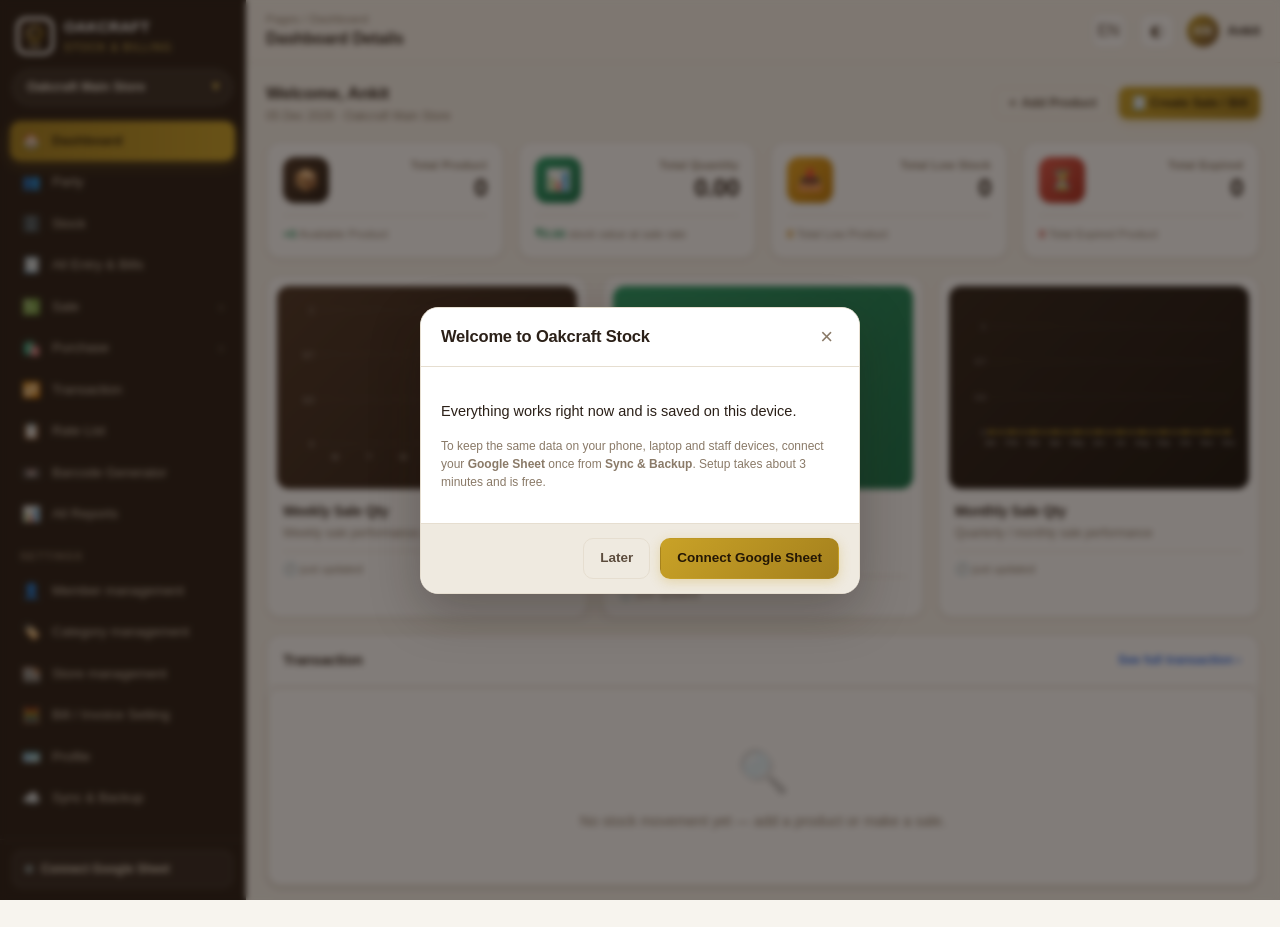
<file: index.html>
<!doctype html>
<html lang="en" data-theme="light">
<head>
<meta charset="utf-8">
<meta name="viewport" content="width=device-width, initial-scale=1, viewport-fit=cover, maximum-scale=5">
<title>Oakcraft Stock — Inventory &amp; Billing</title>
<meta name="description" content="Oakcraft Stock — inventory, stock flow, billing, GST invoices, barcode labels and reports. Works offline, syncs to your own Google Sheet.">
<meta name="theme-color" content="#241a13">
<meta name="mobile-web-app-capable" content="yes">
<meta name="apple-mobile-web-app-capable" content="yes">
<meta name="apple-mobile-web-app-status-bar-style" content="black-translucent">
<meta name="apple-mobile-web-app-title" content="Oakcraft Stock">
<meta name="format-detection" content="telephone=no">
<link rel="manifest" href="./manifest.webmanifest">
<link rel="icon" href="./assets/img/logo.svg" type="image/svg+xml">
<link rel="apple-touch-icon" href="./assets/img/icon-192.png">
<link rel="stylesheet" href="./assets/css/app.css">
</head>
<body>
<div id="app">
  <div style="margin:auto;text-align:center;padding:60px 20px">
    <img src="./assets/img/logo.svg" width="64" height="64" alt="">
    <p style="font:600 15px system-ui;color:#8a7a68;margin-top:14px">Loading Oakcraft Stock…</p>
  </div>
</div>
<div id="toasts"></div>
<div id="printarea"></div>

<script src="./assets/js/util.js"></script>
<script src="./assets/js/i18n.js"></script>
<script src="./assets/js/db.js"></script>
<script src="./assets/js/api.js"></script>
<script src="./assets/js/sync.js"></script>
<script src="./assets/js/model.js"></script>
<script src="./assets/js/seed.js"></script>
<script src="./assets/js/ui.js"></script>
<script src="./assets/js/charts.js"></script>
<script src="./assets/js/barcode.js"></script>
<script src="./assets/js/qrcode.js"></script>
<script src="./assets/js/app.js"></script>
<script src="./assets/js/print.js"></script>
<script src="./assets/js/pages/dashboard.js"></script>
<script src="./assets/js/pages/party.js"></script>
<script src="./assets/js/pages/stock.js"></script>
<script src="./assets/js/pages/docs.js"></script>
<script src="./assets/js/pages/misc.js"></script>
<script src="./assets/js/pages/barcode.js"></script>
<script src="./assets/js/pages/reports.js"></script>
<script src="./assets/js/pages/settings.js"></script>
<script src="./assets/js/native.js"></script>
</body>
</html>
</file>
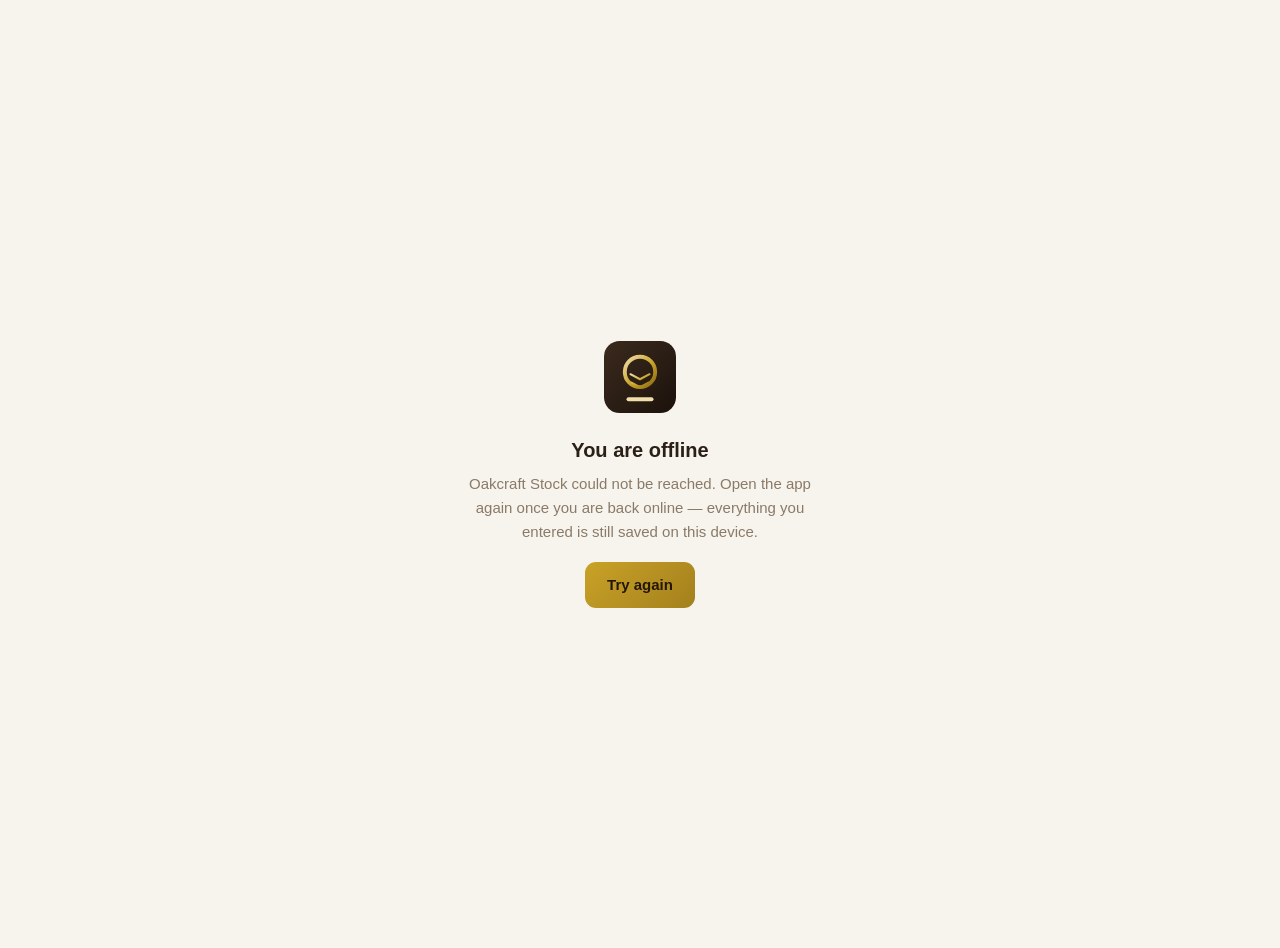
<file: offline.html>
<!doctype html>
<html lang="en"><head><meta charset="utf-8">
<meta name="viewport" content="width=device-width,initial-scale=1">
<title>Oakcraft Stock — offline</title>
<style>
 body{margin:0;min-height:100vh;display:grid;place-items:center;background:#f7f4ee;color:#2b2018;
      font:15px/1.6 -apple-system,BlinkMacSystemFont,"Segoe UI",Roboto,sans-serif;text-align:center;padding:24px}
 .c{max-width:380px} h1{font-size:20px;margin:14px 0 6px} p{color:#8a7a68;margin:0 0 18px}
 a{display:inline-block;background:linear-gradient(135deg,#c9a227,#a4801d);color:#241705;text-decoration:none;
   font-weight:700;padding:11px 22px;border-radius:11px}
</style></head>
<body><div class="c">
 <img src="./assets/img/logo.svg" width="72" height="72" alt="">
 <h1>You are offline</h1>
 <p>Oakcraft Stock could not be reached. Open the app again once you are back online — everything you entered is still saved on this device.</p>
 <a href="./index.html">Try again</a>
</div></body></html>
</file>
<file: assets/css/app.css>
/* ==========================================================================
   Oakcraft Stock — Inventory & Billing
   Design system: oak / walnut / gold on ivory, with full dark mode.
   ========================================================================== */

:root{
  --oak-900:#1b120c; --oak-800:#241a13; --oak-700:#33241a; --oak-600:#4a3425;
  --oak-500:#6b4c34; --oak-400:#8d6a4b; --oak-300:#b8977a;
  --gold-600:#a4801d; --gold-500:#c9a227; --gold-400:#dcbb52; --gold-200:#f0dfa8;
  --ivory:#f7f4ee; --ivory-2:#efeae0; --paper:#ffffff;
  --line:#e6ded0; --line-2:#d6ccb9;
  --ink:#2b2018; --ink-2:#5c4c3d; 
  --ink-3:#8a7a68;
  --green:#1e8e5a; --green-bg:#e6f5ee;
  --red:#c0392b;  --red-bg:#fdecea;
  --amber:#c9820a;--amber-bg:#fdf3e0;
  --blue:#2f6fed; --blue-bg:#eaf1fe;
  --purple:#6b4ce6;
  --radius:14px; --radius-sm:9px;
  --shadow-1:0 1px 2px rgba(43,32,24,.06), 0 2px 8px rgba(43,32,24,.05);
  --shadow-2:0 6px 24px rgba(43,32,24,.12);
  --shadow-3:0 18px 50px rgba(27,18,12,.28);
  --sidebar-w:246px;
  --bg:var(--ivory); --card:var(--paper); --fg:var(--ink); --fg-2:var(--ink-2); --fg-3:var(--ink-3);
  --border:var(--line); --border-2:var(--line-2); --sunk:var(--ivory-2);
  --font:-apple-system,BlinkMacSystemFont,"Segoe UI",Roboto,"Helvetica Neue",Arial,"Noto Sans",sans-serif;
  --mono:ui-monospace,SFMono-Regular,Menlo,Consolas,monospace;
  --safe-b:env(safe-area-inset-bottom,0px);
}
@media (prefers-color-scheme: dark){
  :root:not([data-theme="light"]){
    --bg:#14100c; --card:#1e1811; --paper:#1e1811; --fg:#f2ead9; --fg-2:#c3b6a1; --fg-3:#93866f;
    --border:#332920; --border-2:#453729; --sunk:#181310; --ivory-2:#181310;
    --green-bg:#10291f; --red-bg:#2c1613; --amber-bg:#2b2009; --blue-bg:#131f36;
    --shadow-1:0 1px 2px rgba(0,0,0,.4); --shadow-2:0 6px 24px rgba(0,0,0,.5);
    --shadow-3:0 18px 50px rgba(0,0,0,.65);
  }
}
html[data-theme="dark"]{
  --bg:#14100c; --card:#1e1811; --paper:#1e1811; --fg:#f2ead9; --fg-2:#c3b6a1; --fg-3:#93866f;
  --border:#332920; --border-2:#453729; --sunk:#181310; --ivory-2:#181310;
  --green-bg:#10291f; --red-bg:#2c1613; --amber-bg:#2b2009; --blue-bg:#131f36;
  --shadow-1:0 1px 2px rgba(0,0,0,.4); --shadow-2:0 6px 24px rgba(0,0,0,.5);
  --shadow-3:0 18px 50px rgba(0,0,0,.65);
}

*,*::before,*::after{box-sizing:border-box}
html,body{height:100%}
body{
  margin:0;background:var(--bg);color:var(--fg);font-family:var(--font);
  font-size:14.5px;line-height:1.5;-webkit-font-smoothing:antialiased;
  -webkit-tap-highlight-color:transparent;overscroll-behavior-y:none;
}
h1,h2,h3,h4,h5{margin:0;font-weight:650;letter-spacing:-.011em}
a{color:var(--blue);text-decoration:none}
button,input,select,textarea{font:inherit;color:inherit}
::-webkit-scrollbar{width:10px;height:10px}
::-webkit-scrollbar-thumb{background:var(--border-2);border-radius:20px;border:3px solid transparent;background-clip:content-box}
::-webkit-scrollbar-track{background:transparent}

/* ---------- Layout ---------- */
#app{display:flex;min-height:100%}
.sidebar{
  width:var(--sidebar-w);flex:0 0 var(--sidebar-w);background:var(--oak-800);color:#e9dfd0;
  display:flex;flex-direction:column;position:fixed;inset:0 auto 0 0;z-index:60;
  border-right:1px solid rgba(255,255,255,.05);
}
.sidebar__brand{display:flex;align-items:center;gap:10px;padding:16px 16px 12px}
.sidebar__brand img{width:38px;height:38px;border-radius:10px;background:#fff;padding:3px;object-fit:contain}
.sidebar__brand b{display:block;font-size:15px;color:#fff;letter-spacing:.2px}
.sidebar__brand span{display:block;font-size:11px;color:var(--gold-400);letter-spacing:.09em;text-transform:uppercase}
.store-pick{margin:2px 12px 10px;position:relative}
.store-pick select{
  width:100%;appearance:none;background:rgba(255,255,255,.07);border:1px solid rgba(255,255,255,.14);
  color:#f4ece0;border-radius:999px;padding:8px 30px 8px 14px;font-size:12.5px;font-weight:600;cursor:pointer
}
.store-pick::after{content:"▾";position:absolute;right:13px;top:7px;color:var(--gold-400);pointer-events:none}
.nav{flex:1;overflow-y:auto;padding:4px 10px 16px;scrollbar-width:thin}
.nav__label{font-size:10.5px;letter-spacing:.13em;color:#8b7b68;text-transform:uppercase;margin:14px 10px 6px;font-weight:700}
.nav a,.nav button.navitem{
  display:flex;align-items:center;gap:11px;width:100%;padding:9px 12px;margin:1px 0;border-radius:10px;
  color:#cfc2b0;font-size:13.5px;font-weight:520;background:none;border:0;cursor:pointer;text-align:left;
  transition:background .13s,color .13s
}
.nav a .ic,.nav button .ic{width:19px;text-align:center;font-size:15px;opacity:.9;flex:0 0 19px}
.nav a:hover,.nav button.navitem:hover{background:rgba(255,255,255,.06);color:#fff}
.nav a.active{background:linear-gradient(90deg,var(--gold-600),var(--gold-500));color:#231705;font-weight:700;box-shadow:0 4px 14px rgba(201,162,39,.28)}
.nav a.active .ic{opacity:1}
.nav .sub{margin:0 0 4px 10px;padding-left:12px;border-left:1px dashed rgba(255,255,255,.14);display:none}
.nav .sub.open{display:block}
.nav .chev{margin-left:auto;font-size:11px;transition:transform .18s}
.nav .chev.open{transform:rotate(90deg)}
.sidebar__foot{padding:10px 12px calc(12px + var(--safe-b));border-top:1px solid rgba(255,255,255,.07)}
.sync-pill{
  display:flex;align-items:center;gap:8px;width:100%;padding:9px 12px;border-radius:10px;border:1px solid rgba(255,255,255,.13);
  background:rgba(255,255,255,.05);color:#e2d6c4;font-size:12px;font-weight:600;cursor:pointer
}
.sync-dot{width:8px;height:8px;border-radius:50%;background:var(--fg-3);flex:0 0 8px}
.sync-dot.ok{background:#2ecc71;box-shadow:0 0 0 3px rgba(46,204,113,.18)}
.sync-dot.busy{background:var(--gold-400);animation:pulse 1s infinite}
.sync-dot.err{background:#e74c3c;box-shadow:0 0 0 3px rgba(231,76,60,.18)}
.sync-dot.off{background:#7f8c8d}
@keyframes pulse{50%{opacity:.35}}

.main{flex:1;min-width:0;margin-left:var(--sidebar-w);display:flex;flex-direction:column}
.topbar{
  position:sticky;top:0;z-index:40;background:color-mix(in srgb,var(--bg) 88%,transparent);
  backdrop-filter:saturate(1.6) blur(10px);border-bottom:1px solid var(--border);
  display:flex;align-items:center;gap:12px;padding:11px 20px;min-height:56px
}
.topbar .burger{display:none;background:none;border:0;font-size:21px;color:var(--fg);cursor:pointer;padding:4px 6px;border-radius:8px}
.crumb{font-size:11.5px;color:var(--fg-3);letter-spacing:.02em}
.crumb b{color:var(--fg);font-size:16px;font-weight:680;display:block;letter-spacing:-.01em;margin-top:-1px}
.topbar__sp{flex:1}
.icon-btn{
  background:var(--card);border:1px solid var(--border);width:36px;height:36px;border-radius:10px;
  display:inline-flex;align-items:center;justify-content:center;cursor:pointer;color:var(--fg-2);font-size:16px;
  transition:.14s
}
.icon-btn:hover{border-color:var(--gold-500);color:var(--fg)}
.who{display:flex;align-items:center;gap:9px;font-size:13px;font-weight:600}
.who .av{width:32px;height:32px;border-radius:50%;background:linear-gradient(135deg,var(--gold-500),var(--oak-500));color:#fff;display:grid;place-items:center;font-size:13px;font-weight:700}
.page{padding:18px 20px 40px;flex:1}

/* ---------- Cards / KPI ---------- */
.card{background:var(--card);border:1px solid var(--border);border-radius:var(--radius);box-shadow:var(--shadow-1)}
.card-pad{padding:16px}
.card-h{display:flex;align-items:center;gap:10px;padding:14px 16px;border-bottom:1px solid var(--border);flex-wrap:wrap}
.card-h h3{font-size:14.5px}
.card-h .sp{flex:1}
.grid{display:grid;gap:14px}
.grid>*{min-width:0}
.card{min-width:0}
.split{display:grid;gap:14px;grid-template-columns:minmax(0,270px) minmax(0,1fr)}
.split-wide{display:grid;gap:14px;grid-template-columns:minmax(0,440px) minmax(0,1fr)}
.g4{grid-template-columns:repeat(4,minmax(0,1fr))}
.g3{grid-template-columns:repeat(3,minmax(0,1fr))}
.g2{grid-template-columns:repeat(2,minmax(0,1fr))}
.kpi{background:var(--card);border:1px solid var(--border);border-radius:var(--radius);padding:15px 16px;box-shadow:var(--shadow-1);position:relative;overflow:hidden}
.kpi__top{display:flex;align-items:flex-start;gap:12px}
.kpi__ic{width:46px;height:46px;border-radius:12px;display:grid;place-items:center;font-size:21px;color:#fff;flex:0 0 46px;box-shadow:var(--shadow-1)}
.kpi__t{flex:1;text-align:right}
.kpi__t small{display:block;color:var(--fg-3);font-size:11.5px;font-weight:600;letter-spacing:.02em}
.kpi__t b{font-size:24px;font-weight:720;letter-spacing:-.02em;display:block;line-height:1.15}
.kpi__f{margin-top:12px;padding-top:10px;border-top:1px solid var(--border);font-size:11.5px;color:var(--fg-3)}
.kpi__f em{font-style:normal;font-weight:700}
.bg-oak{background:linear-gradient(135deg,var(--oak-600),var(--oak-800))}
.bg-green{background:linear-gradient(135deg,#25a06a,#12724a)}
.bg-amber{background:linear-gradient(135deg,#eaa722,#c07a06)}
.bg-red{background:linear-gradient(135deg,#e2574a,#a92b1e)}
.bg-blue{background:linear-gradient(135deg,#4a86f7,#2450b8)}
.bg-gold{background:linear-gradient(135deg,var(--gold-400),var(--gold-600))}

/* ---------- Toolbar (dark strip like Stock-It) ---------- */
.toolbar{background:var(--oak-700);border-radius:var(--radius);padding:13px 14px;display:flex;gap:10px;align-items:flex-end;flex-wrap:wrap;box-shadow:var(--shadow-1)}
html[data-theme="dark"] .toolbar{background:#241c14;border:1px solid var(--border)}
.toolbar .fld{display:flex;flex-direction:column;gap:5px}
.toolbar .fld>label{font-size:11px;color:#cdbda8;font-weight:600}
.toolbar input,.toolbar select{background:#fff;border:1px solid transparent;border-radius:9px;padding:9px 11px;color:#2b2018;min-width:150px}
html[data-theme="dark"] .toolbar input,html[data-theme="dark"] .toolbar select{background:#14100c;color:var(--fg);border-color:var(--border)}
.toolbar .grow{flex:1;min-width:180px}
.toolbar .grow input{width:100%}

/* ---------- Buttons ---------- */
.btn{
  display:inline-flex;align-items:center;justify-content:center;gap:7px;border-radius:10px;border:1px solid transparent;
  padding:9px 16px;font-size:13.5px;font-weight:650;cursor:pointer;background:var(--card);color:var(--fg);
  transition:transform .07s, filter .14s, background .14s;white-space:nowrap
}
.btn:active{transform:translateY(1px)}
.btn:disabled{opacity:.5;cursor:not-allowed}
.btn-p{background:linear-gradient(135deg,var(--gold-500),var(--gold-600));color:#241705;box-shadow:0 3px 12px rgba(201,162,39,.3)}
.btn-p:hover{filter:brightness(1.06)}
.btn-oak{background:linear-gradient(135deg,var(--oak-500),var(--oak-700));color:#fff}
.btn-blue{background:linear-gradient(135deg,#4a86f7,#2f6fed);color:#fff}
.btn-green{background:linear-gradient(135deg,#25a06a,#1a8154);color:#fff}
.btn-red{background:linear-gradient(135deg,#e2574a,#c0392b);color:#fff}
.btn-ghost{background:transparent;border-color:var(--border);color:var(--fg-2)}
.btn-ghost:hover{border-color:var(--gold-500);color:var(--fg)}
.btn-sm{padding:6px 11px;font-size:12.5px;border-radius:8px}
.btn-xs{padding:3px 9px;font-size:11.5px;border-radius:7px;font-weight:700}
.btn-block{width:100%}
.chip{
  border:1px solid var(--border);background:var(--card);color:var(--fg-2);border-radius:999px;padding:6px 14px;
  font-size:12px;font-weight:650;cursor:pointer;letter-spacing:.03em;text-transform:uppercase
}
.chip.on{background:var(--blue-bg);border-color:var(--blue);color:var(--blue)}
.chips{display:flex;gap:8px;flex-wrap:wrap;margin:14px 0}

/* ---------- Tables ---------- */
.tbl-wrap{background:var(--card);border:1px solid var(--border);border-radius:var(--radius);overflow:hidden;box-shadow:var(--shadow-1);min-width:0;max-width:100%}
.tbl-scroll{overflow-x:auto;-webkit-overflow-scrolling:touch}
table.tbl{width:100%;border-collapse:collapse;font-size:13.5px;min-width:620px}
table.tbl th{
  text-align:left;font-size:11.5px;letter-spacing:.05em;text-transform:uppercase;color:var(--fg-3);
  font-weight:700;padding:12px 14px;background:var(--sunk);border-bottom:1px solid var(--border);white-space:nowrap
}
table.tbl td{padding:11px 14px;border-bottom:1px solid var(--border);vertical-align:middle}
table.tbl tbody tr:last-child td{border-bottom:0}
table.tbl tbody tr:hover{background:color-mix(in srgb,var(--gold-200) 22%,transparent)}
html[data-theme="dark"] table.tbl tbody tr:hover{background:rgba(255,255,255,.03)}
table.tbl.dense td,table.tbl.dense th{padding:8px 11px}
.num{text-align:right;font-variant-numeric:tabular-nums}
.thumb{width:38px;height:38px;border-radius:10px;background:linear-gradient(135deg,var(--oak-500),var(--oak-700));color:#fff;display:grid;place-items:center;font-weight:750;font-size:15px;flex:0 0 38px;overflow:hidden}
.thumb img{width:100%;height:100%;object-fit:cover}
.cellname{display:flex;align-items:center;gap:11px}
.cellname b{font-weight:640;display:block;font-size:13.5px}
.cellname small{color:var(--fg-3);font-size:11.5px}
.empty{padding:52px 20px;text-align:center;color:var(--fg-3)}
.empty .big{font-size:42px;opacity:.35;display:block;margin-bottom:8px}
.badge{display:inline-block;padding:3px 9px;border-radius:999px;font-size:11px;font-weight:700;letter-spacing:.02em}
.b-green{background:var(--green-bg);color:var(--green)}
.b-red{background:var(--red-bg);color:var(--red)}
.b-amber{background:var(--amber-bg);color:var(--amber)}
.b-blue{background:var(--blue-bg);color:var(--blue)}
.b-grey{background:var(--sunk);color:var(--fg-3)}
.pager{display:flex;gap:6px;align-items:center;justify-content:center;padding:12px;flex-wrap:wrap}
.pager button{border:1px solid var(--border);background:var(--card);color:var(--fg-2);border-radius:8px;min-width:32px;height:31px;cursor:pointer;font-size:12.5px}
.pager button.on{background:var(--oak-700);color:#fff;border-color:var(--oak-700)}

/* ---------- Row action menu ---------- */
.rowmenu{position:relative;display:inline-block}
.rowmenu>button{background:none;border:0;cursor:pointer;color:var(--fg-3);font-size:18px;line-height:1;padding:3px 8px;border-radius:7px}
.rowmenu>button:hover{background:var(--sunk);color:var(--fg)}
.menu{
  position:fixed;z-index:200;background:var(--card);border:1px solid var(--border);border-radius:11px;
  box-shadow:var(--shadow-2);padding:5px;min-width:172px
}
.menu button{display:flex;align-items:center;gap:9px;width:100%;background:none;border:0;padding:9px 11px;border-radius:8px;cursor:pointer;font-size:13px;color:var(--fg-2);text-align:left}
.menu button:hover{background:var(--sunk);color:var(--fg)}
.menu button.danger{color:var(--red)}

/* ---------- Forms ---------- */
.frm{display:grid;gap:14px}
.frm .row{display:grid;gap:13px}
.r2{grid-template-columns:1fr 1fr}
.r3{grid-template-columns:1fr 1fr 1fr}
.f{display:flex;flex-direction:column;gap:6px;min-width:0}
.f>label{font-size:12px;font-weight:640;color:var(--fg-2)}
.f>label .req{color:var(--red)}
.f .hint{font-size:11px;color:var(--fg-3)}
.inp,select.inp,textarea.inp{
  width:100%;background:var(--card);border:1px solid var(--border-2);border-radius:10px;padding:10px 12px;
  font-size:14px;transition:border-color .14s,box-shadow .14s;color:var(--fg)
}
.inp:focus,select.inp:focus,textarea.inp:focus{outline:0;border-color:var(--gold-500);box-shadow:0 0 0 3px rgba(201,162,39,.16)}
textarea.inp{resize:vertical;min-height:74px}
select.inp{appearance:none;background-image:url("data:image/svg+xml;charset=utf-8,%3Csvg xmlns='http://www.w3.org/2000/svg' viewBox='0 0 12 8'%3E%3Cpath fill='%238a7a68' d='M1 1l5 5 5-5'/%3E%3C/svg%3E");background-repeat:no-repeat;background-position:right 12px center;background-size:11px;padding-right:32px}
.inp-grp{display:flex}
.inp-grp .inp{border-radius:10px 0 0 10px}
.inp-grp .sfx{display:flex;align-items:center;padding:0 11px;border:1px solid var(--border-2);border-left:0;border-radius:0 10px 10px 0;background:var(--sunk);font-size:12.5px;color:var(--fg-3);font-weight:600;white-space:nowrap}
.inp-grp select.sfx{border-radius:0 10px 10px 0;min-width:110px}
.pfx{display:flex}
.pfx .lab{display:flex;align-items:center;padding:0 11px;border:1px solid var(--border-2);border-right:0;border-radius:10px 0 0 10px;background:var(--sunk);font-weight:700;color:var(--fg-3)}
.pfx .inp{border-radius:0 10px 10px 0}
.switch{display:inline-flex;align-items:center;gap:10px;cursor:pointer;font-size:13.5px}
.switch input{display:none}
.switch i{width:40px;height:23px;border-radius:999px;background:var(--border-2);position:relative;transition:.18s;flex:0 0 40px}
.switch i::after{content:"";position:absolute;top:2.5px;left:2.5px;width:18px;height:18px;border-radius:50%;background:#fff;transition:.18s;box-shadow:0 1px 3px rgba(0,0,0,.3)}
.switch input:checked + i{background:var(--green)}
.switch input:checked + i::after{transform:translateX(17px)}
.check{display:inline-flex;align-items:center;gap:9px;cursor:pointer;font-size:13.5px}
.check input{width:17px;height:17px;accent-color:var(--gold-600)}
.radio-grp{display:flex;gap:16px;flex-wrap:wrap}
.sec-title{font-size:13px;font-weight:750;color:var(--oak-500);letter-spacing:.02em;margin-top:4px;display:flex;align-items:center;gap:9px}
html[data-theme="dark"] .sec-title{color:var(--gold-400)}
.sec-title::after{content:"";height:1px;background:var(--border);flex:1}

/* ---------- Modal ---------- */
.ovl{position:fixed;inset:0;background:rgba(27,18,12,.55);backdrop-filter:blur(3px);z-index:300;display:flex;align-items:flex-start;justify-content:center;padding:22px 14px;overflow-y:auto;animation:fade .16s}
@keyframes fade{from{opacity:0}}
.modal{background:var(--card);border-radius:18px;box-shadow:var(--shadow-3);width:100%;max-width:680px;margin:auto;animation:pop .18s cubic-bezier(.2,.8,.3,1);overflow:hidden;border:1px solid var(--border)}
@keyframes pop{from{transform:translateY(14px) scale(.98);opacity:0}}
.modal.wide{max-width:1080px}
.modal.narrow{max-width:440px}
.modal__h{display:flex;align-items:center;gap:12px;padding:16px 20px;border-bottom:1px solid var(--border);position:sticky;top:0;background:var(--card);z-index:2}
.modal__h h3{flex:1;font-size:16.5px}
.modal__b{padding:20px;max-height:calc(100vh - 200px);overflow-y:auto}
.modal__f{padding:14px 20px;border-top:1px solid var(--border);display:flex;gap:10px;justify-content:flex-end;background:var(--sunk)}
.x{background:none;border:0;font-size:22px;line-height:1;cursor:pointer;color:var(--fg-3);padding:2px 6px;border-radius:8px}
.x:hover{background:var(--sunk);color:var(--fg)}

/* ---------- Toast ---------- */
#toasts{position:fixed;left:50%;transform:translateX(-50%);bottom:calc(22px + var(--safe-b));z-index:900;display:flex;flex-direction:column;gap:9px;align-items:center;pointer-events:none}
.toast{background:var(--oak-800);color:#fff;padding:11px 18px;border-radius:11px;box-shadow:var(--shadow-2);font-size:13.5px;font-weight:600;animation:up .2s;max-width:90vw}
.toast.ok{background:#12724a}.toast.err{background:#a92b1e}.toast.warn{background:#a4801d;color:#241705}
@keyframes up{from{transform:translateY(14px);opacity:0}}

/* ---------- Search dropdown ---------- */
.pick{position:relative}
.pick__list{position:absolute;z-index:220;left:0;right:0;top:calc(100% + 4px);background:var(--card);border:1px solid var(--border);border-radius:11px;box-shadow:var(--shadow-2);max-height:270px;overflow-y:auto;display:none}
.pick__list.on{display:block}
.pick__list button{display:flex;width:100%;gap:10px;align-items:center;background:none;border:0;padding:9px 12px;cursor:pointer;text-align:left;border-bottom:1px solid var(--border);color:var(--fg)}
.pick__list button:last-child{border-bottom:0}
.pick__list button:hover,.pick__list button.hl{background:var(--sunk)}
.pick__list .r{margin-left:auto;font-size:11.5px;color:var(--fg-3);text-align:right}

/* ---------- Charts ---------- */
.chart-card{border-radius:var(--radius);overflow:hidden;background:var(--card);border:1px solid var(--border);box-shadow:var(--shadow-1)}
.chart-top{padding:14px;border-radius:12px;margin:10px 10px 0}
.chart-b{padding:12px 16px 14px}
.chart-b h4{font-size:14px}
.chart-b p{margin:2px 0 0;color:var(--fg-3);font-size:12px}
.chart-b .upd{margin-top:9px;padding-top:9px;border-top:1px solid var(--border);font-size:11.5px;color:var(--fg-3)}
.legend{display:flex;gap:12px;flex-wrap:wrap;font-size:11.5px;color:var(--fg-2);margin-top:8px}
.legend i{width:10px;height:10px;border-radius:3px;display:inline-block;margin-right:5px}

/* ---------- Doc / invoice builder ---------- */
.doc-head{display:flex;align-items:center;gap:12px;margin-bottom:16px;flex-wrap:wrap}
.doc-head h2{font-size:19px;flex:1;min-width:180px}
.items-tbl{width:100%;border-collapse:collapse;font-size:13px;min-width:760px}
.items-tbl th{background:var(--sunk);font-size:10.5px;letter-spacing:.06em;text-transform:uppercase;color:var(--fg-3);padding:9px 8px;border-bottom:1px solid var(--border);text-align:left;font-weight:700}
.items-tbl td{padding:6px 8px;border-bottom:1px solid var(--border)}
.items-tbl input,.items-tbl select{width:100%;background:transparent;border:1px solid transparent;border-radius:7px;padding:6px 7px;font-size:13px}
.items-tbl input:focus,.items-tbl select:focus{outline:0;border-color:var(--gold-500);background:var(--card)}
.items-tbl .w-qty{width:96px}.items-tbl .w-rate{width:112px}.items-tbl .w-gst{width:104px}.items-tbl .w-amt{width:110px}
.totbox{display:grid;gap:0;font-size:13.5px}
.totbox .r{display:flex;justify-content:space-between;padding:10px 2px;border-bottom:1px solid var(--border);gap:10px;align-items:center}
.totbox .r:last-child{border-bottom:0}
.totbox .r b{font-variant-numeric:tabular-nums}
.totbox .grand{font-size:16.5px;font-weight:750}
.linkbtn{background:none;border:0;color:var(--blue);font-weight:650;cursor:pointer;font-size:12.5px;padding:2px;display:inline-flex;align-items:center;gap:5px}

/* ---------- Barcode / labels ---------- */
.label-sheet{background:#fff;color:#000;padding:5mm;display:grid;gap:2mm}
.label-cell{border:1px dashed #bbb;padding:2mm;text-align:center;display:flex;flex-direction:column;align-items:center;justify-content:center;gap:1mm;overflow:hidden}
.label-cell .nm{font-size:8pt;font-weight:700;line-height:1.1}
.label-cell .ln{font-size:7pt;line-height:1.05}
.label-cell svg{max-width:100%}

/* ---------- Mobile ---------- */
.mobile-only{display:none}
.tabbar{display:none}
@media(max-width:1024px){
  .g4{grid-template-columns:repeat(2,minmax(0,1fr))}
  .g3{grid-template-columns:1fr}
  .split-wide{grid-template-columns:1fr}
}
@media(max-width:860px){
  .sidebar{transform:translateX(-100%);transition:transform .22s cubic-bezier(.3,.8,.3,1);box-shadow:var(--shadow-3);width:272px;flex-basis:272px}
  body.drawer .sidebar{transform:none}
  body.drawer::after{content:"";position:fixed;inset:0;background:rgba(20,13,8,.5);z-index:55;animation:fade .16s}
  .main{margin-left:0}
  .topbar .burger{display:block}
  .topbar{padding:9px 12px;gap:9px}
  .crumb{min-width:0}
  .crumb b{font-size:14.5px;white-space:nowrap;overflow:hidden;text-overflow:ellipsis;max-width:44vw}
  .who .av{width:29px;height:29px;font-size:12px}
  .icon-btn{width:32px;height:32px;font-size:14px}
  .kpi-slide{display:flex;gap:10px;overflow-x:auto;scroll-snap-type:x mandatory;padding-bottom:4px;-webkit-overflow-scrolling:touch}
  .kpi-slide>*{flex:0 0 78%;scroll-snap-align:start}
  .kpi-slide::-webkit-scrollbar{height:0}
  .page{padding:14px 13px calc(84px + var(--safe-b))}
  .mobile-only{display:block}
  .g2,.r2,.r3,.split,.split-wide{grid-template-columns:1fr}
  .card-h{padding:12px}
  .doc-head .btn{flex:1 1 auto}
  .kpi__t b{font-size:21px}
  .toolbar{padding:11px}
  .toolbar input,.toolbar select{min-width:0;width:100%}
  .toolbar .fld{flex:1 1 46%}
  .modal__b{max-height:calc(100vh - 168px)}
  .ovl{padding:0;align-items:flex-end}
  .modal{border-radius:20px 20px 0 0;max-height:96vh;margin:0}
  .modal.narrow,.modal.wide{max-width:100%}
  .tabbar{
    display:flex;position:fixed;left:0;right:0;bottom:0;z-index:70;background:var(--card);
    border-top:1px solid var(--border);padding:5px 4px calc(5px + var(--safe-b));box-shadow:0 -3px 18px rgba(43,32,24,.09)
  }
  .tabbar a{flex:1;display:flex;flex-direction:column;align-items:center;gap:2px;padding:6px 2px;color:var(--fg-3);font-size:10.5px;font-weight:650;border-radius:10px}
  .tabbar a .ic{font-size:19px}
  .tabbar a.active{color:var(--gold-600);background:color-mix(in srgb,var(--gold-200) 34%,transparent)}
  html[data-theme="dark"] .tabbar a.active{color:var(--gold-400);background:rgba(201,162,39,.13)}
}
@media(max-width:520px){
  .g4{grid-template-columns:1fr}
  .doc-head h2{font-size:17px}
}

/* ---------- Print ---------- */
@media print{
  .sidebar,.topbar,.tabbar,#toasts,.no-print{display:none!important}
  .main{margin:0}
  .page{padding:0}
  body{background:#fff;color:#000}
  .print-only{display:block!important}
  @page{margin:10mm}
}
.print-only{display:none}
#printarea{display:none}
body.printing #printarea{display:block}
body.printing #app{display:none}

/* ---------- Utility ---------- */
.flex{display:flex}.ac{align-items:center}.jc{justify-content:center}.jb{justify-content:space-between}
.gap6{gap:6px}.gap10{gap:10px}.gap14{gap:14px}.wrap{flex-wrap:wrap}.sp{flex:1}
.mt8{margin-top:8px}.mt14{margin-top:14px}.mt20{margin-top:20px}.mb10{margin-bottom:10px}.mb16{margin-bottom:16px}
.muted{color:var(--fg-3)}.small{font-size:12px}.tiny{font-size:11px}
.green{color:var(--green)}.red{color:var(--red)}.amber{color:var(--amber)}.blue{color:var(--blue)}
.b{font-weight:700}.center{text-align:center}.right{text-align:right}
.hide{display:none!important}
.scroll-x{overflow-x:auto}
.spinner{width:17px;height:17px;border:2px solid var(--border-2);border-top-color:var(--gold-500);border-radius:50%;animation:spin .7s linear infinite;display:inline-block}
@keyframes spin{to{transform:rotate(360deg)}}
.skel{background:linear-gradient(90deg,var(--sunk),var(--border),var(--sunk));background-size:200% 100%;animation:sk 1.2s infinite;border-radius:8px}
@keyframes sk{to{background-position:-200% 0}}
</file>
